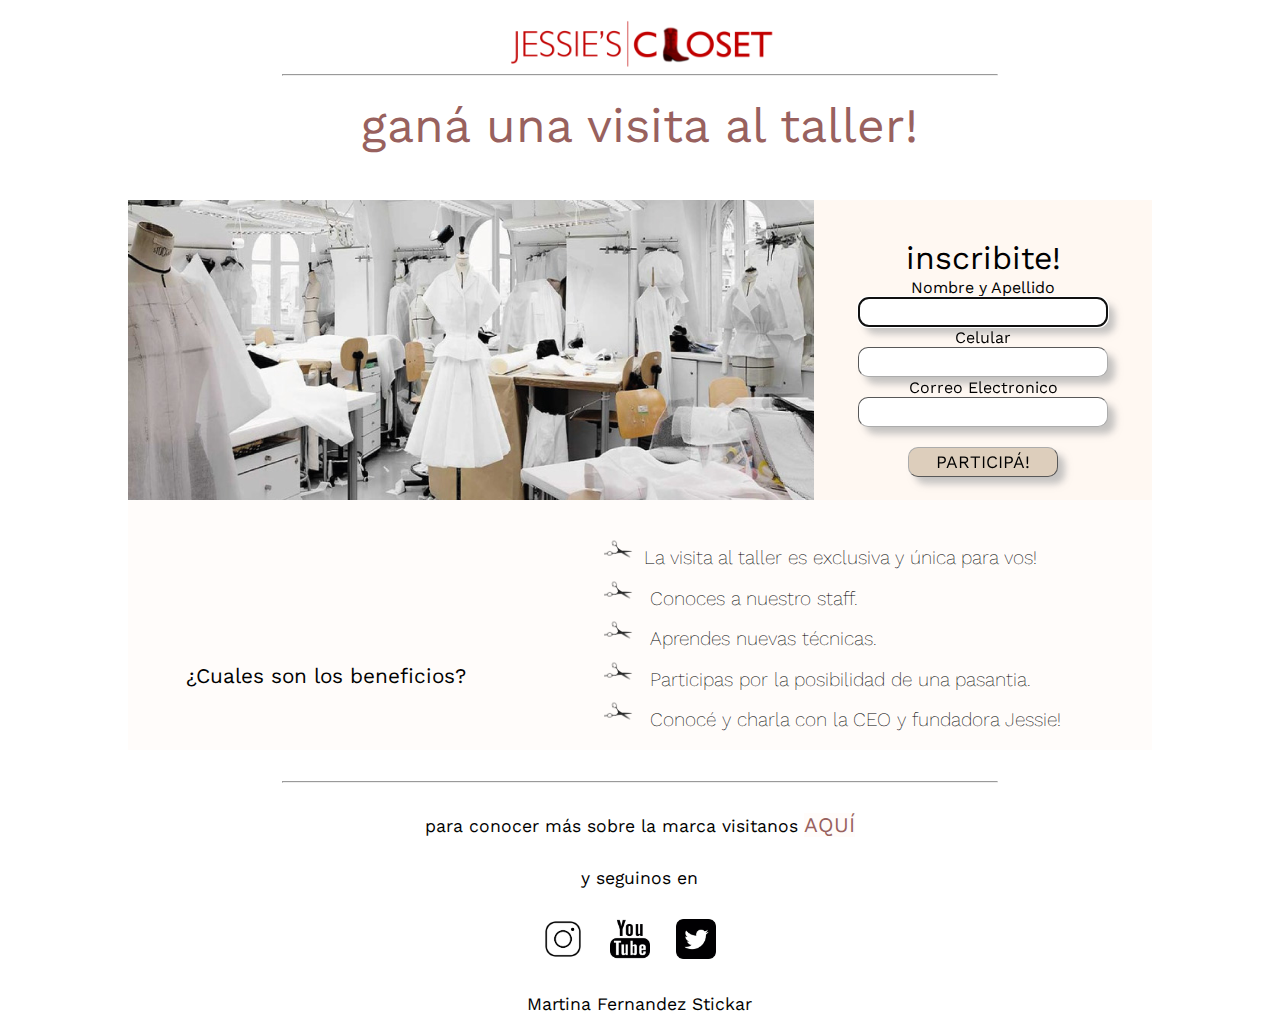
<file: indexlanding.html>
<!DOCTYPE html>
<html>
<head>
	<title>Landing Page</title>
	<meta charset="utf-8">
	<meta name="viewport" content="width=device-width, initial-scale=1.0">
	<link rel="stylesheet" type="text/css" href="css/estilos.css">
	<link
    rel="stylesheet"
    href="https://cdnjs.cloudflare.com/ajax/libs/animate.css/4.1.1/animate.min.css"
  />
</head>

<body class="container">
<header class="header">
<a href=index.html target="_blank"><img src="img/logo.png" class="logo1"></a>
<hr class="hr1">
<p id="gana" class="animate__animated animate__bounce animate__delay-3s animate__repeat-3">ganá una visita al taller!</p>
</header>

<section class="slider">
<ul>

	<li>  <img src="img/atelier1.jpg">	</li>
	<li>  <img src="img/atelier2.jpg">	</li>
	<li>  <img src="img/atelier4.jpg">	</li>	
	<li>  <img src="img/atelier3.jpg">	</li>

</ul>


</section>

<article class="formulario">
<div class="formulario1">
<p class="inscripción">inscribite!</p>

<form method="post" action="mailto: fsmartu@hotmail.com" class="formulario2">
<label class="titulosform"> Nombre y Apellido</label> <br>
<input type="text" name="nombre" required="" autofocus="" class="cajitas"><br>
<label class="titulosform"> Celular</label> <br>
<input type="text" name="telefono" required="" class="cajitas"><br>
<label class="titulosform"> Correo Electronico</label> <br>
<input type="text" name="telefono" required="" class="cajitas"><br>
<br>
<input type="submit" name="boton" value="PARTICIPÁ!" class="caja1">

</form>
</div>
</article>

<article class="staffone" >
<p class="titulobenef"> ¿Cuales son los beneficios? </p> 
</article>



<article class="stafftwo">
<div class="titulobeneficios">
<ul class="benef">
<li class="beneficio"> <img src="img/tijeras.png" class="tijeras">La visita al taller es exclusiva y única para vos!</li>
<li class="beneficio"> <img src="img/tijeras.png" class="tijeras"> Conoces a nuestro staff.</li>	
<li class="beneficio"> <img src="img/tijeras.png" class="tijeras"> Aprendes nuevas técnicas.</li>
<li class="beneficio"> <img src="img/tijeras.png" class="tijeras"> Participas por la posibilidad de una pasantia.</li>
<li class="beneficio"> <img src="img/tijeras.png" class="tijeras"> Conocé y charla con la CEO y fundadora Jessie!</li>

</ul>
</div> 
</article>


<footer class="footer">
	<hr class="hr2">
<p class="info">para conocer más sobre la marca visitanos <a href="https://mfernandezstickar.github.io/jessiesclosets/index.html" target="_blank">AQUÍ</a></p> <p class="seguir1">y seguinos en</p>

 <a href="https://www.instagram.com/?hl=es" target="_blank"><img src="img/instagram.png" class="logoinsta"></a>
 <a href="https://www.youtube.com/" target="_blank"><img src="img/youtube.png" class="logoinsta"></a>
 <a href="https://twitter.com/?lang=es" target="_blank"><img src="img/twitter.png" class="logoinsta"></a>
 <br>
 <a href="micrositiouno.html" class="micro">Martina Fernandez Stickar</a>

</footer>


</html>
</file>
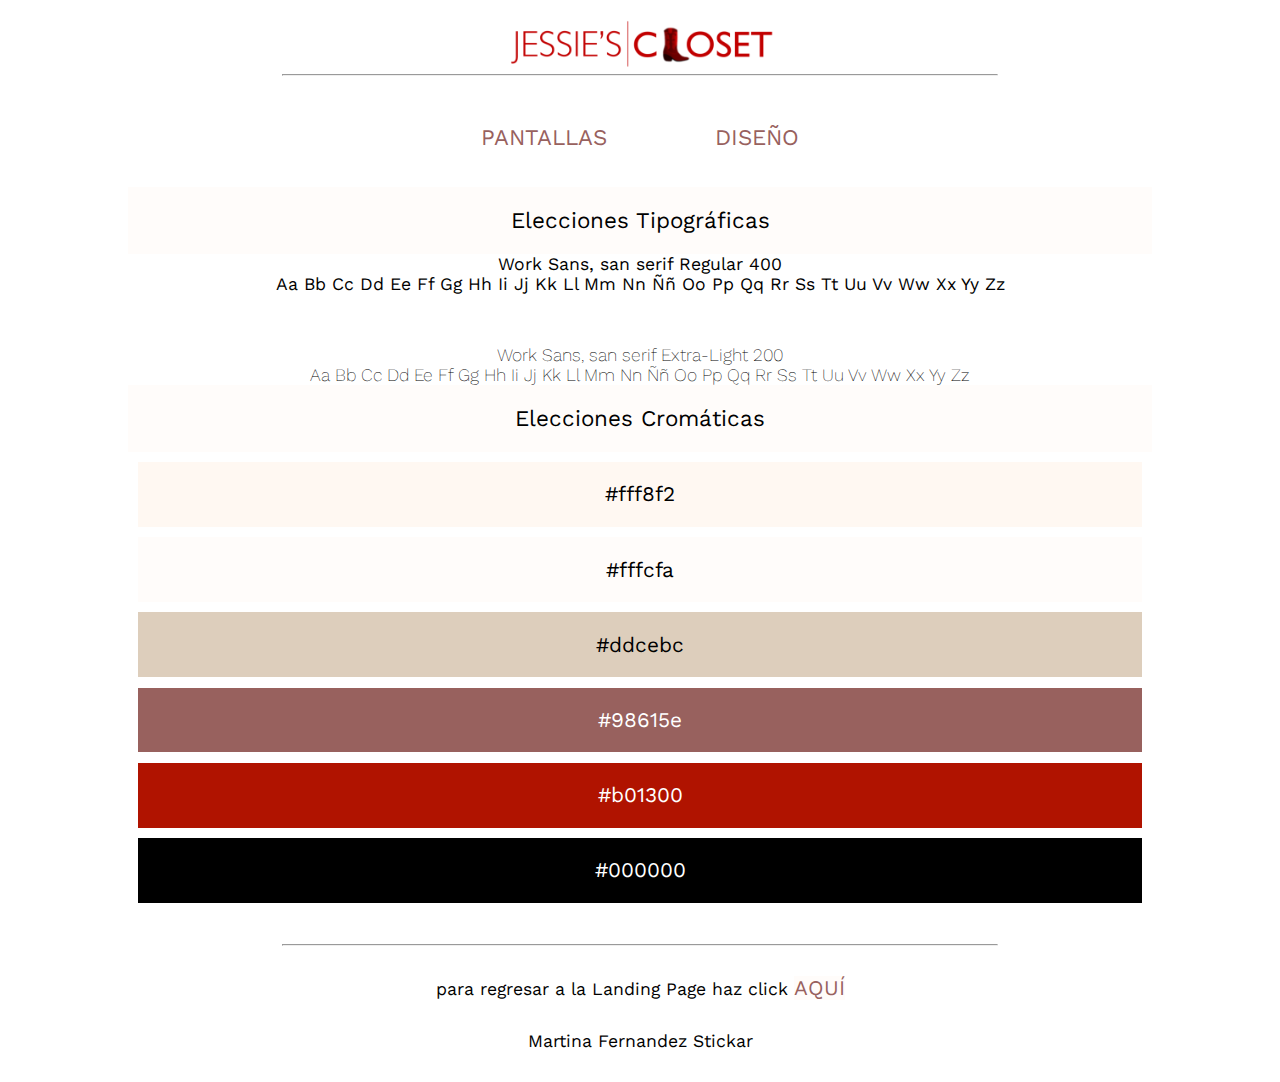
<file: micrositiodos.html>
<!DOCTYPE html>
<html>
<head>
	<title>Landing Page</title>
	<meta charset="utf-8">
	<meta name="viewport" content="width=device-width, initial-scale=1.0">
	<link rel="stylesheet" type="text/css" href="css/estilosmicro.css">
    
</head>

<body class="contenedor">
<header class="header">
<a href=index.html><img src="img/logo.png" class="logo1"></a>
<hr class="hr1">
</header>

<nav class="nav">
	<ul>
<li > <a href="micrositiouno.html">PANTALLAS</a></li>
<li > <a href="micrositiodos.html">DISEÑO</a></li>
</ul>
</nav>


<section class="tituloesc">
<h1 class="tituloprincipal">Elecciones Tipográficas</h1>
</section>

<article class="escritorioone">
<p class="tipografia1">Work Sans, san serif Regular 400</p>
<p class="muestra1">  Aa Bb Cc Dd Ee Ff Gg Hh Ii Jj Kk Ll Mm Nn Ññ Oo Pp Qq Rr Ss Tt Uu Vv Ww Xx Yy Zz</p>
<p class="tipografia2">Work Sans, san serif Extra-Light 200</p>
<p class="muestra2">  Aa Bb Cc Dd Ee Ff Gg Hh Ii Jj Kk Ll Mm Nn Ññ Oo Pp Qq Rr Ss Tt Uu Vv Ww Xx Yy Zz</p>
</article>



<section class="titulotab">
<h1 class="tituloprincipal">Elecciones Cromáticas</h1>
</section>

<article class="tabletone">
<p class="one">#fff8f2</p>
<p class="two">#fffcfa</p>
<p class="four">#ddcebc</p>
<p class="three">#98615e</p>
<p class="five"> #b01300</p>
<p class="six">#000000</p>
</article>


<footer class="footer">
	<hr class="hr2">
<p class="info">para regresar a la Landing Page haz click <a href="indexlanding.html">AQUÍ</a></p>

<p class="seguir1">Martina Fernandez Stickar</p> 
 
</footer>

</body>
</body>
</html>
</file>
<file: css/estilos.css>
@import url('https://fonts.googleapis.com/css2?family=Work+Sans:wght@200;300;400&display=swap');

*{
	margin: 0;
	padding: 0;
	box-sizing: border-box;
	font-family: 'Work Sans', sans-serif;

}


body	{
font-size: 1.1rem;
min-height: 100%;
max-width: 80%;
margin-right: auto;
margin-left: auto;}

html{height: 100%;}

.container	{display: grid;
			 grid-template-areas: 
			 "header"
			 "slider"
			 "formuario"
			 "staffone"
			 "stafftwo"
			 "staffthree"
			 "footer";}

.header	{
	grid-area: header;
}

.slider	{
	grid-area: slider;

}

.formulario	{
	grid-area: formulario;
	background-color: #fff8f2;
	align-content: center;
	text-align: center;

}

.staffone	{
	grid-area: staffone;
	background-color: #fffcfa;
	align-content: center;
	text-align: center;
}

.stafftwo	{
	grid-area: stafftwo;
	background-color: #fffcfa;
	align-content: center;
	text-align: center;
}


.footer	{
	grid-area: footer;
	align-content: center;
	text-align: center;
	
}


@media (min-width: 1000px) {
         .container{
         	grid-template:
         	"header			header			header"       	   200px
         	"slider			slider 			formulario"        300px
         	"staffone 		stafftwo    	stafftwo"          250px 
         	"footer 		footer      	footer"            100px /
         	 33%          	  34%              33%;
         }
}


.hr1 {width: 70%;
height: 1px;
margin-left: auto;
margin-right: auto;
align-content: center;
color:#b01300;
 }

#gana	{font-weight: 400;
		font-size: 3rem;
		color: #98615e;
		margin-top: 2%;
		text-align: center;}

.logo1 {height: 50px;
		text-align: center;
			margin-left: 37%;
			margin-right: 37%;
		margin-top: 2%;}

.formulario1	{margin-left: auto;
	margin-right: auto;}


.inscripción	{font-weight: 400;
					font-size: 2rem;
					margin-top: 5%;}


.titulosform {font-weight: 400;
			  font-size: 1rem;
			  margin-top: 3%;
			  margin-bottom: 3%;
			  text-align: center;}

.cajitas	{border-radius: 10px;
			box-shadow: 7px 7px 7px rgba(172,172,172,0.7);
			height: 30px;
			width: 250px;
			border-width: 1px;
			border-color: #acacac;}

.caja1	{border-radius: 10px;
			box-shadow: 7px 7px 7px rgba(172,172,172,0.7);
			height: 30px;
			width: 150px;
			border-width: 1px;
			border-color: #acacac;
			background-color: #ddcebc;
			font-weight: 400;
			font-size: 1.1rem;}
.caja1:hover	{transform: scale(1.2);
	transition: all ease 0.3s;}



.info	{margin-top: 3%;}


.info a {
color: #98615e;
font-weight: 400;
text-decoration: none;
font-size: 1.3rem;
background-color: #fffcfa;
}

 
.titulobenef	{font-size: 1.3rem;
margin-top: 30%;
font-weight: 400;
text-align: right;
}

.titulobeneficios	{
	margin-top: 3%;
	font-size: 1.2rem;
	margin-left: 20%;
	
	font-weight: 200;
	}

.titulobeneficios li {
list-style: none;
text-align: left;}

.titulobeneficios li:hover {color: #98615e;
font-size: 1.3rem;
font-weight: 400;}

.beneficio	{margin-bottom: 1%;
list-style: none;}

.tijeras {height: 30px;
margin-right: 2%;}

footer p a {font-weight: 500;
			color: #000000;}

.logoinsta {height: 40px;
margin-top: 3%;
margin-right: 2%;
margin-bottom: 3%;
}

.seguir1	{
margin-top: 3%;
}

.micro	{
color: #000000;
text-decoration: none;
text-align: center;}

.hr2 {margin-top: 3%;
width: 70%;
height: 1px;
margin-left: auto;
margin-right: auto;
align-content: center;
color:#b01300;
 }

.slider	{height: 300px;
overflow: hidden;}

.slider ul {padding: 0;
display: flex;
width: 400%;

animation: cambio 20s infinite;
animation-direction: alternate;
animation-timing-function: ease-in;}

.slider li {list-style: none;
width: 100%;}

.slider img {width: 100%;
height: 300px;}

.link {
color: #000000;}

@keyframes cambio {
	0% {margin-left: 0;}
	20% {margin-left: 0;}

	25% {margin-left: -100%;}
	45% {margin-left: -100%;}

	50% {margin-left: -200%;}
	70% {margin-left: -200%;}

	75% {margin-left: -300%;}
	100% {margin-left: -300%;}
}


@media (max-width: 1000px) {
         .container{
         	grid-template:
         	"header			header"       	   200px
         	"formulario 	formulario"        300px
            "slider 	    slider"            300px
         	"staffone 		stafftwo"          300px 
         	"footer 		footer"            100px /
         	50%          	 50%              ;
}


.logo1 {height: 50px;
			margin-left: 33%;
			margin-top: 2%;}

#gana	{font-weight: 400;
		font-size: 3rem;
		color: #98615e;
		margin-top: 4%;
		text-align: center;}


.titulobenef	{font-size: 1.3rem;
margin-top: 33%;
font-weight: 400;
text-align: center;
}

.titulobeneficios	{
	margin-top: 5%;
	font-size: 1.2rem;
	margin-left: 10%;
	margin-right: 10%;
	font-weight: 200;
	}

.titulobeneficios li {
list-style: none;
text-align: left;}



@media (max-width: 800px) {
         .container{
         	grid-template:
         	"header"       	   220px
         	"formulario"       300px
            "slider"           200px
         	"staffone"         80px 
         	"stafftwo"         320px  
         	"footer"           100px /
         	   100%              ;
}


.logo1 {height: 50px;
			margin-left: 21%;
			margin-top: 2%;}

#gana	{font-weight: 400;
		font-size: 3rem;
		color: #98615e;
		margin-top: 4%;
		text-align: center;}

	.titulobenef	{font-size: 1.3rem;
margin-top: 10%;
font-weight: 400;
text-align: center;
}
.titulobeneficios li {
list-style: none;
text-align: left;}

.info a {
color: #98615e;
}

.slider li img {height: 200px;}
</file>
<file: css/estilosmicro.css>
@import url('https://fonts.googleapis.com/css2?family=Work+Sans:wght@200;300;400&display=swap');

*{
	margin: 0;
	padding: 0;
	box-sizing: border-box;
	font-family: 'Work Sans', sans-serif;

}


body	{
font-size: 1.1rem;
min-height: 100%;
max-width: 80%;
margin-right: auto;
margin-left: auto;}

html{height: 100%;}

.container	{display: grid;
			 grid-template-areas: 
			 "header"
			 "nav"
			 "tituloesc"
			 "escritorioone"
			 "titulotab"
			 "tabletone"
			 "titulomob"
			 "mobileone"
			 "footer";}

.header	{
	grid-area: header;
	align-content: center;
}

.nav	{
	grid-area: nav;
	text-align: center;
	align-content: center;

}

.tituloesc	{
	grid-area: tituloesc;
	background-color:  #fffcfa;
	align-content: center;
	text-align: center;

}

.escritorioone	{
	grid-area: escritorioone;
	align-content: center;
	text-align: center;
}



.titulotab	{
	grid-area: titulotab;
	background-color:  #fffcfa;
	align-content: center;
	text-align: center;

}

.tabletone	{
	grid-area: tabletone;
	align-content: center;
	text-align: center;
}

.tabletthree	{
	grid-area: tabletthree;
	align-content: center;
	text-align: center;
}
.titulomob	{
	grid-area: titulomob;
	background-color:  #fffcfa;
	align-content: center;
	text-align: center;

}

.mobileone	{
	grid-area: mobileone;
	align-content: center;
	text-align: center;
}



.footer	{
	grid-area: footer;
	align-content: center;
	text-align: center;
	
}


@media (min-width: 1000px) {
         .container{
         	grid-template:
         	"header			header"       	   100px
         	"nav			nav"       	       60px
         	"tituloesc		tituloesc"         100px
         	"escritorioone 	escritorioone"     330px 
         	"titulotab		titulotab"         50px
         	"tabletone 	    tabletone"         330px
         	"titulomob		titulomob"         50px
         	"mobileone 	    mobileone"         330px
         	"footer 		footer"            120px /
         	 50%          	  50%              ;
         }
}


.hr1 {width: 70%;
height: 1px;
margin-left: auto;
margin-right: auto;
align-content: center;
color:#b01300;
 }


.logo1 {height: 50px;
		text-align: center;
			margin-left: 37%;
			margin-right: 37%;
		margin-top: 2%;}


nav	{width: 100%;
height: 100px;
overflow: hidden;
margin-top: 1%;}



nav li {
	 display: inline;
	 overflow: hidden;
	 margin-right: 5%;
	 margin-left: 5%;
 }


nav li a {
 text-decoration: none;
 color: #98615e;
 font-size: 1.4rem;
 font-weight: 400;
 }

 nav li a:hover {
transform: scale(1.02);
	transition: all ease 0.3s;
font-weight: 40%;
background-color: #fffcfa; 
}

nav:hover {transform: scale(1.02);
	transition: all ease 0.3s;
}


.info	{margin-top: 3%;}


.info a {
color: #98615e;
font-weight: 400;
text-decoration: none;
font-size: 1.3rem;
background-color: #fffcfa;
}

.tituloprincipal 	{font-weight: 400;
font-size: 1.4rem;
margin-top: 2%;
margin-bottom: 2%;}

.pantallas 	{font-weight: 200;
font-size: 1.3rem;
margin-top: 1%;
margin-bottom: 1%;}

.fotoch 	{height: 250px;
margin-top: 3%;
margin-left: 3%; 
}

.fotoch1 	{height: 250px;
margin-top: 3%;
margin-left: 3%; 
}


footer p a {font-weight: 500;
			color: #000000;}

.seguir1	{
margin-top: 3%;
margin-bottom: 3%;}

.hr2 {margin-top: 3%;
width: 70%;
height: 1px;
margin-left: auto;
margin-right: auto;
align-content: center;
color:#b01300;
 }


.link {
color: #000000;}

.tipografia1 {font-weight: 400;}

.muestra1 {font-weight: 400;}

.tipografia2 {font-weight: 200;
margin-top: 5%;}

.muestra2 {font-weight: 200;}

.oscuro {font-weight: 400;
color: #000000;}

.claro {font-weight: 400;
color: #ffffff;}

.one	{font-weight: 400;
color: #000000;
background-color: #fff8f2;
margin: 1%;
padding: 2%;
font-size: 1.3rem;
text-align: center;}

.two	{font-weight: 400;
color: #000000;
background-color: #fffcfa;
margin: 1%;
padding: 2%;
font-size: 1.3rem;
text-align: center;}

.three	{font-weight: 400;
color: #ffffff;
background-color: #98615e;
margin: 1%;
padding: 2%;
font-size: 1.3rem;
text-align: center;}

.four	{font-weight: 400;
color: #000000;
background-color: #ddcebc;
margin: 1%;
padding: 2%;
font-size: 1.3rem;
text-align: center;}

.five	{font-weight: 400;
color: #ffffff;
background-color: #b01300;
margin: 1%;
padding: 2%;
font-size: 1.3rem;
text-align: center;}

.six	{font-weight: 400;
color: #ffffff;
background-color: #000000;
margin: 1%;
padding: 2%;
font-size: 1.3rem;
text-align: center;}


@media (max-width: 1000px) {
         .container{
         grid-template:
         	"header			header"       	   100px
         	"nav			nav"       	       100px
         	"tituloesc		tituloesc"         100px
         	"escritorioone 	escritorioone"     300px 
         	"titulotab		titulotab"         50px
         	"tabletone 	    tabletone"         300px
         	"titulomob		titulomob"         50px
         	"mobileone 	    mobileone"         330px
         	"footer 		footer"            100px /
         	 50%          	  50%              ;
}


.logo1 {height: 50px;
			margin-left: 33%;
			margin-top: 2%;}



.fotoch 	{height: 180px;
margin-top: 5%;
margin-left: 3%; 
}

.fotoch1 	{height: 250px;
margin-top: 5%;
margin-left: 3%; 
}


@media (max-width: 800px) {
         .container{
         	grid-template:
         	"header"       	   100px
         	"nav"       	   100px
            "tituloesc"        100px
         	"escritorioone"    500px 
         	"titulotab"        50px
         	"tabletone"   	   500px 
         	"titulomob"        50px
         	"mobileone"   	   700px 
         	"footer"           100px /
         	   100%              ;
}


.logo1 {height: 50px;
			margin-left: 21%;
			margin-top: 2%;}



.info a {
color: #98615e;
}



.fotoch 	{height: 220px;
margin-top: 5%;
margin-left: 3%; 
}

.fotoch1 	{height: 300px;
margin-top: 5%;
margin-left: 3%; 
}
</file>
